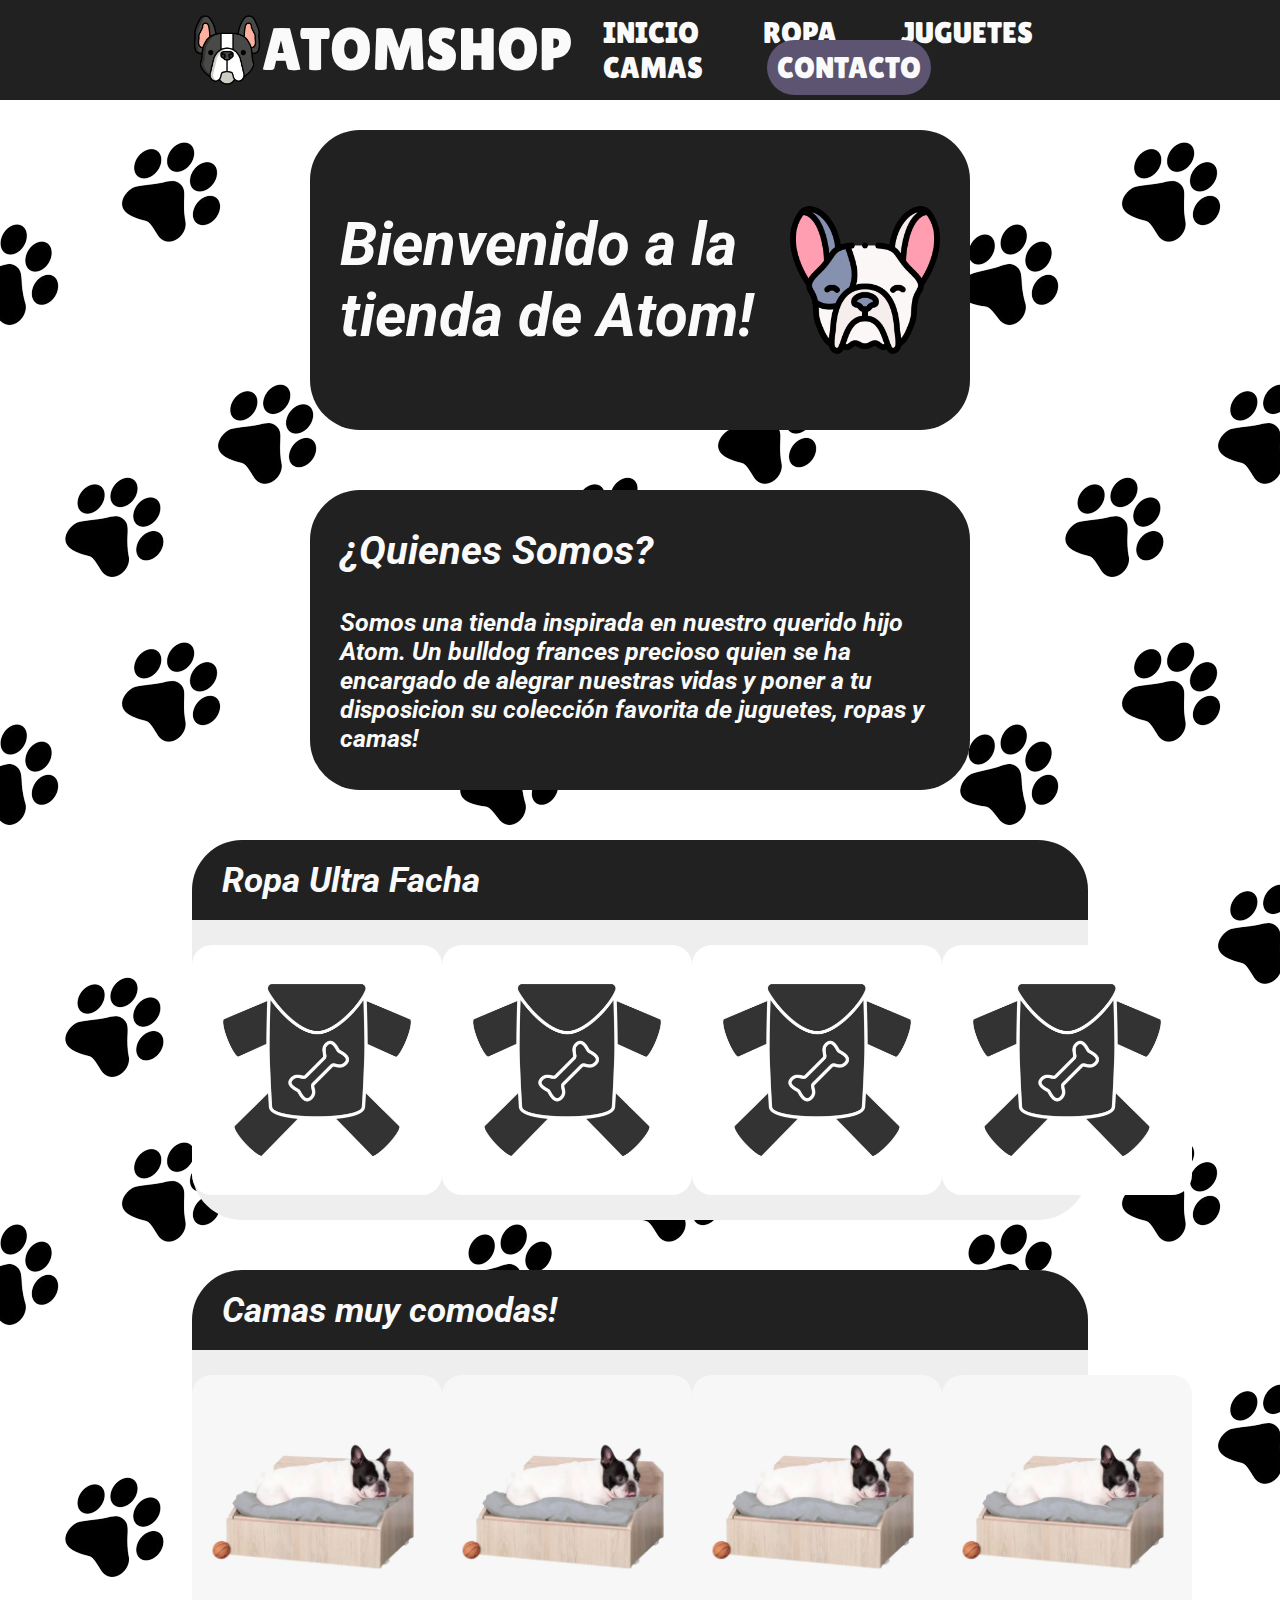
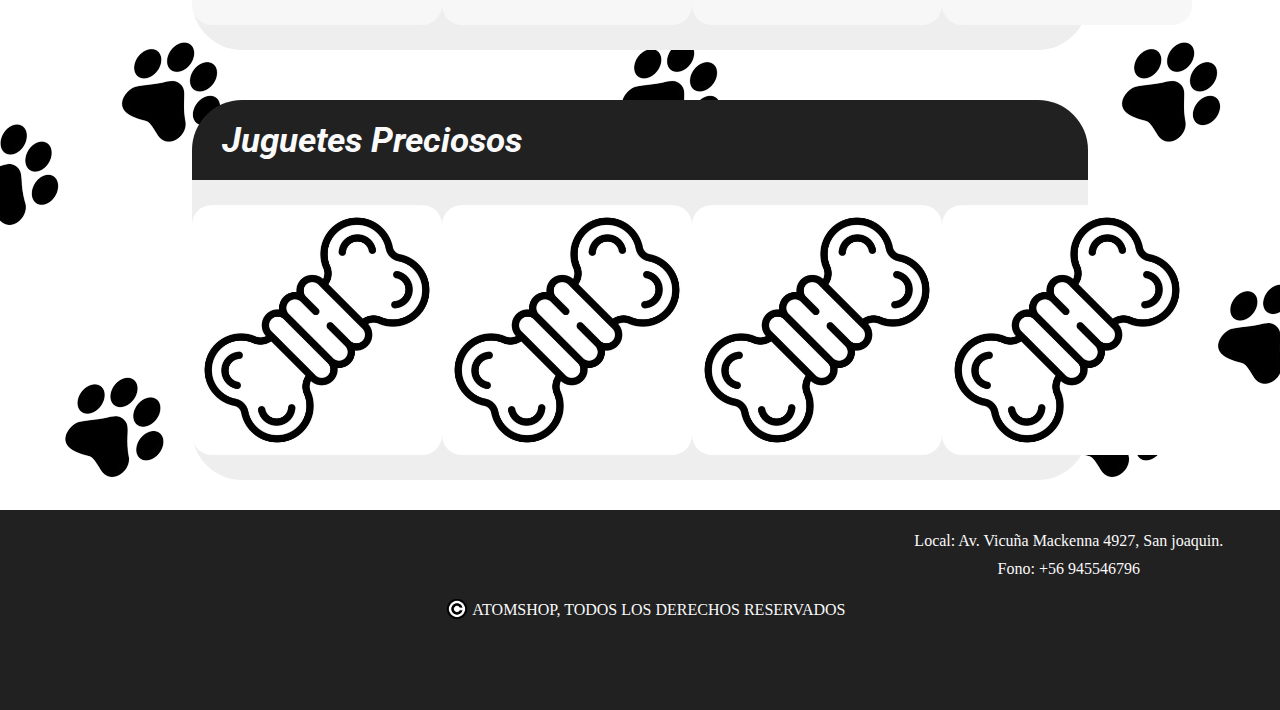
<file: index.html>
<!DOCTYPE html>
<html lang="en">
<head>
    <meta charset="UTF-8">
    <meta name="viewport" content="width=device-width, initial-scale=1.0">
    <title> AtomShop </title>
    <!-- CSS -->
    <link rel="stylesheet" href="css/styles.css">
</head>
<body>

    <header>

        <a href="index.html">
            <div class="logo">
                <img class="imagenLogo" src="img/french-bulldog.png" alt="Imagen Logo de AtomShop">
                <p class="textoLogo"> Atomshop </p>
            </div>
        </a>

        <ul class="navLink">
            <li><a href="index.html"> Inicio </a></li>
            <li><a href="html/ropa.html"> Ropa </a></li>
            <li><a href="html/juguetes.html"> Juguetes </a></li>
            <li><a href="html/camas.html"> Camas </a></li>
            <li><a class="contacto" href="html/contacto.html"> Contacto</a></li>
        </ul>
    </header>

    <main>

        <div class="contenedorBienvenida uno">
            <h1> Bienvenido a la tienda de Atom!</h1>
            <img src="img/french-bulldog2.png" alt="Foto Bulldog">
        </div>

        <div class="contenedorBienvenida dos">
            <h2> ¿Quienes Somos? </h2>
            <p> Somos una tienda inspirada en nuestro querido hijo Atom. Un bulldog frances precioso quien se ha encargado de alegrar nuestras vidas y poner a tu disposicion su colección favorita de juguetes, ropas y camas! </p>
        </div>

        <div class="seccion">
            <h3> Ropa Ultra Facha </h3>
        </div>

        <div class="catalogo">

            <img src="img/ropa-perro.jpg" alt="Ropa perro">
            <img src="img/ropa-perro.jpg" alt="Ropa perro">
            <img src="img/ropa-perro.jpg" alt="Ropa perro">
            <img src="img/ropa-perro.jpg" alt="Ropa perro">

        </div>

        <div class="seccion">
            <h3> Camas muy comodas! </h3>
        </div>

        <div class="catalogo">

            <img src="img/cama-perro.jpg" alt="Cama perro">
            <img src="img/cama-perro.jpg" alt="Cama perro">
            <img src="img/cama-perro.jpg" alt="Cama perro">
            <img src="img/cama-perro.jpg" alt="Cama perro">

        </div>

        <div class="seccion">
            <h3> Juguetes Preciosos </h3>
        </div>

        <div class="catalogo">

            <img src="img/juguete-perro.jpg" alt="Juguete perro">
            <img src="img/juguete-perro.jpg" alt="Juguete perro">
            <img src="img/juguete-perro.jpg" alt="Juguete perro">
            <img src="img/juguete-perro.jpg" alt="Juguete perro">

        </div>

    </main>

    <footer>

        <div class="copyright">
            <img src="img/copy.png" alt="Copyright Logo">
            <p>Atomshop, todos los derechos reservados</p>
        </div>

        <div class="datos">
            <p>Local: Av. Vicuña Mackenna 4927, San joaquin.</p>
            <p>Fono: +56 945546796</p>
            <iframe src="https://www.google.com/maps/embed?pb=!1m18!1m12!1m3!1d3327.0173546492433!2d-70.61881692339603!3d-33.50092560010059!2m3!1f0!2f0!3f0!3m2!1i1024!2i768!4f13.1!3m3!1m2!1s0x9662d00becbf1393%3A0xf738c7e2a45ccc23!2sAv.%20Vicu%C3%B1a%20Mackenna%204927%2C%20San%20Joaqu%C3%ADn%2C%20Regi%C3%B3n%20Metropolitana!5e0!3m2!1ses!2scl!4v1691129816360!5m2!1ses!2scl" width="300" height="100" style="border:0;" allowfullscreen="" loading="lazy" referrerpolicy="no-referrer-when-downgrade"></iframe>
        </div>
    </footer>
    
</body>
</html>
</file>
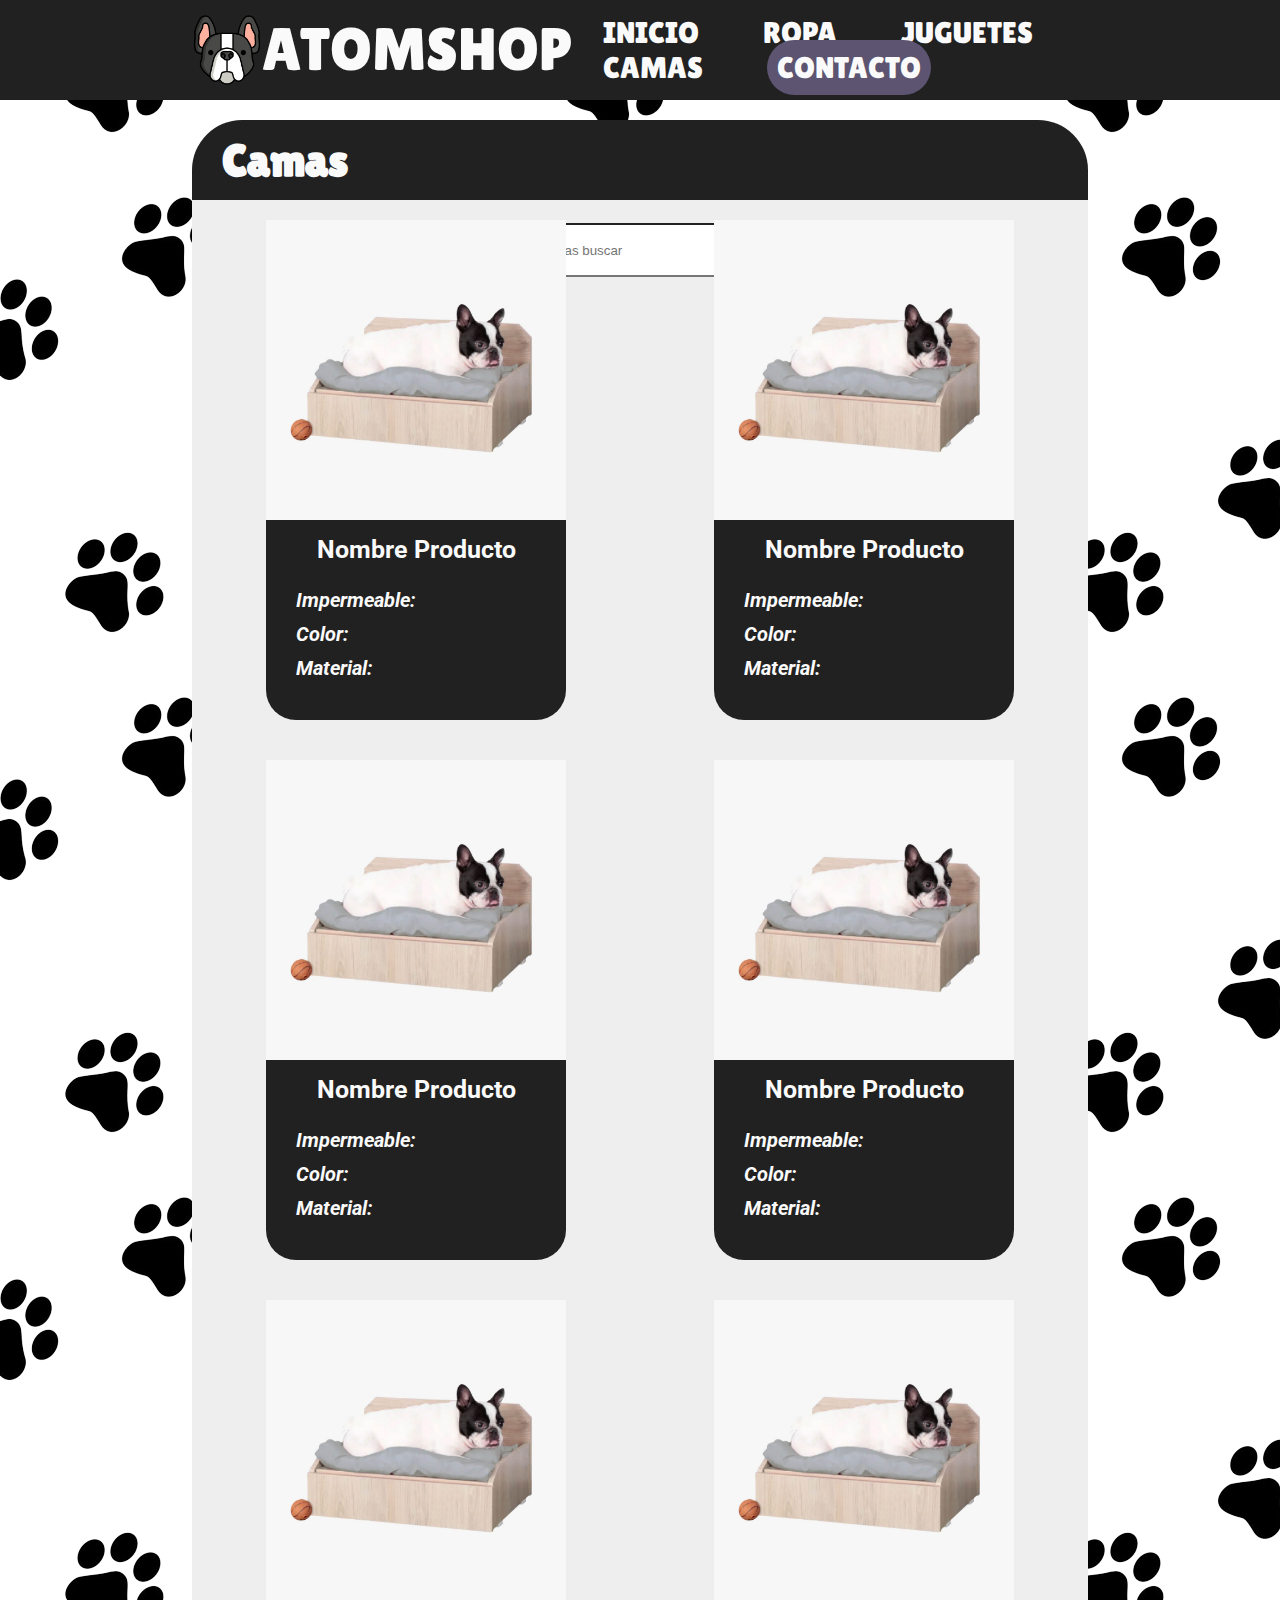
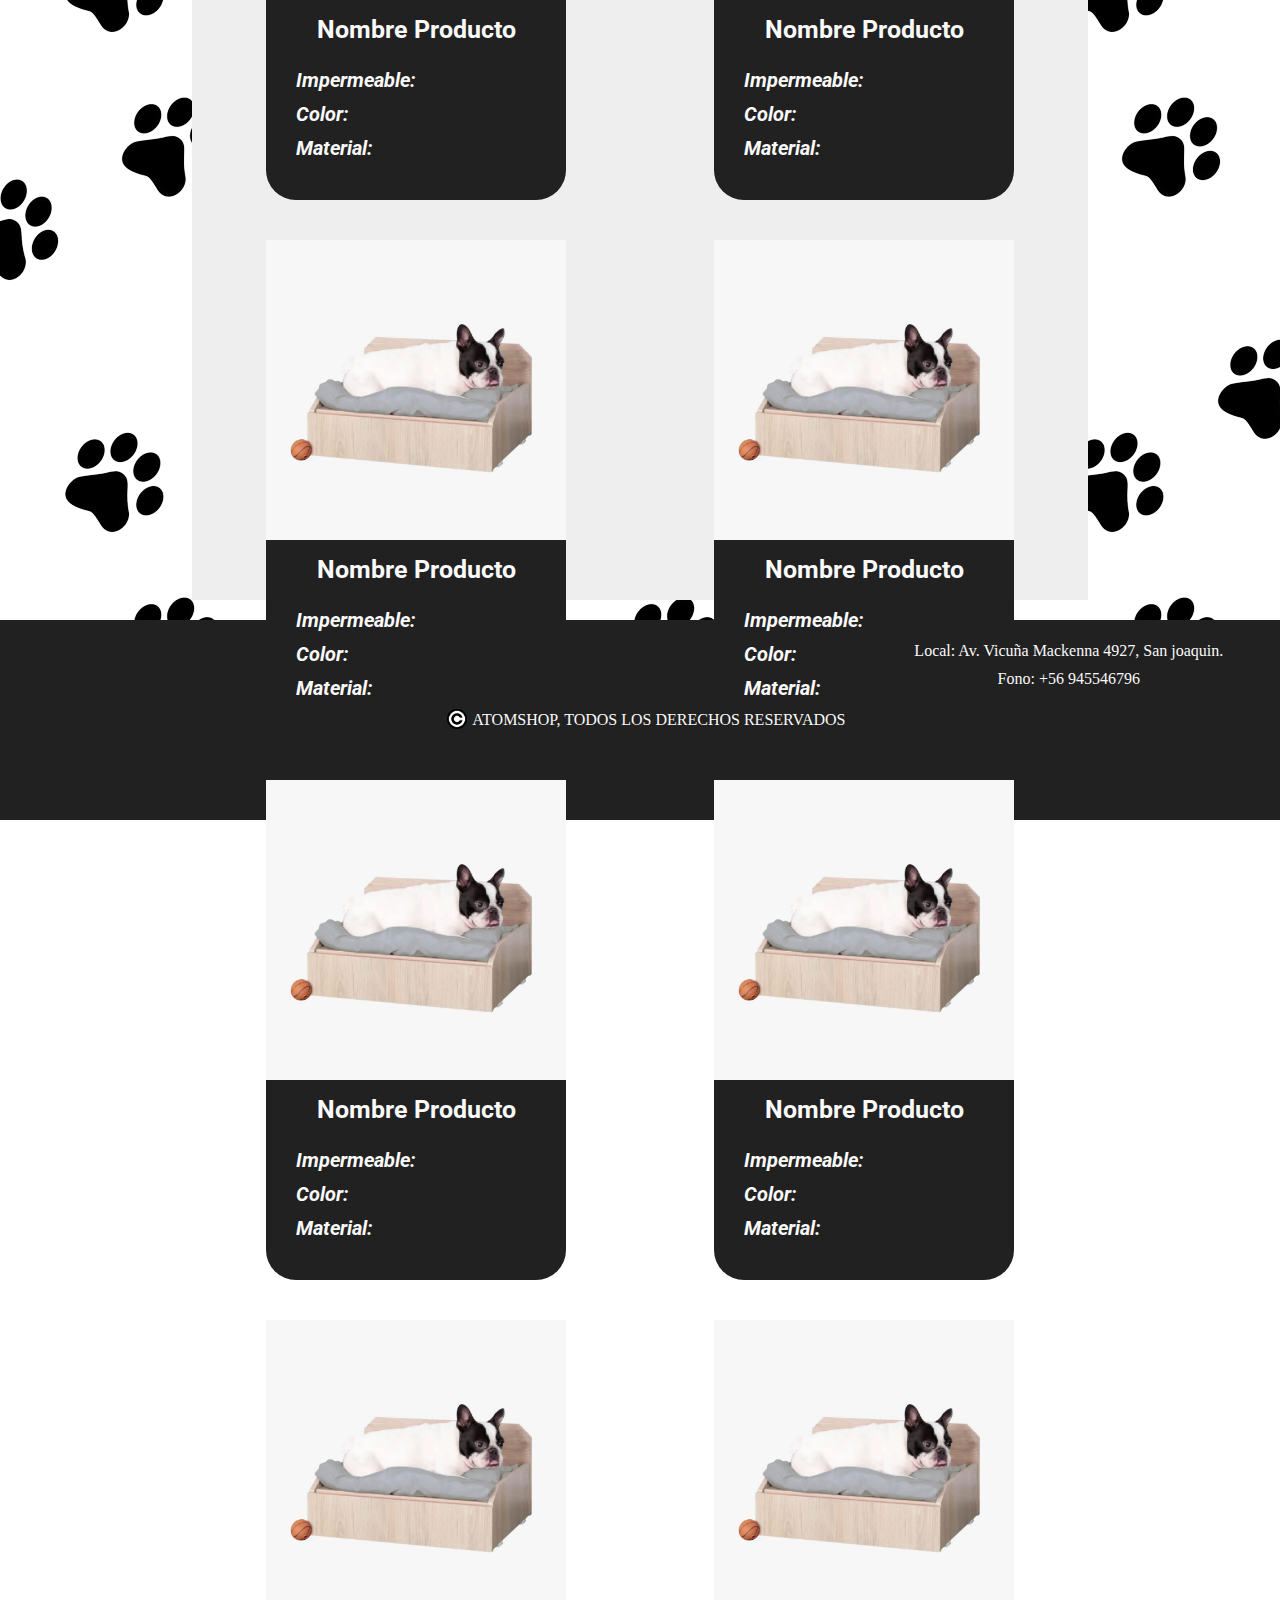
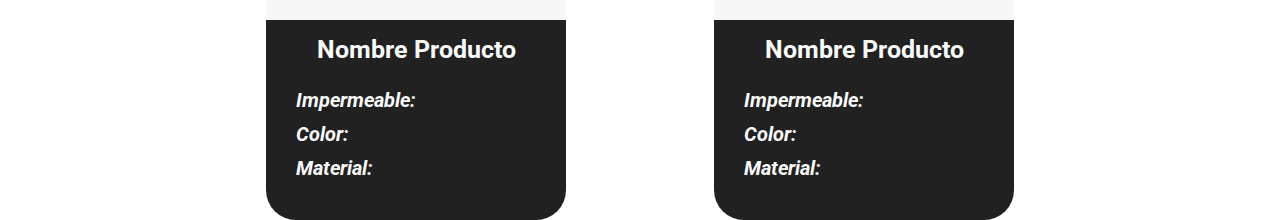
<file: html/camas.html>
<!DOCTYPE html>
<html lang="en">
<head>
    <meta charset="UTF-8">
    <meta name="viewport" content="width=device-width, initial-scale=1.0">
    <title> Camas Atomshop </title>
    <link rel="stylesheet" href="../css/styles.css">
</head>
<body>
    
    <header>

        <a href="../index.html">
            <div class="logo">
                <img class="imagenLogo" src="../img/french-bulldog.png" alt="Imagen Logo de AtomShop">
                <p class="textoLogo"> Atomshop </p>
            </div>
        </a>

        <ul class="navLink">
            <li><a href="../index.html"> Inicio </a></li>
            <li><a href="ropa.html"> Ropa </a></li>
            <li><a href="juguetes.html"> Juguetes </a></li>
            <li><a href="camas.html"> Camas </a></li>
            <li><a class="contacto" href="contacto.html"> Contacto</a></li>
        </ul>
    </header>

    <main>

        <div class="seccion grande">

            <h3> Camas </h3>

        </div>

        <div class="catalogoPag">

            <div class="buscador">
                <label for="buscadorRopa">Busqueda: <input id="buscadorRopa"name= "buscador" type="text" placeholder="  Ingresa lo que deseas buscar"></label>
            </div>

            <div class="producto">
                <img src="../img/cama-perro.jpg" alt="Imagen Ropa">
                <div class="tituloProducto">
                    <h3>Nombre Producto</h3>
                </div>
                <div class="descripcionProducto">
                    <p>Impermeable:</p>
                    <p>Color:</p>
                    <p>Material:</p>
                </div>
            </div>

            <div class="producto">
                <img src="../img/cama-perro.jpg" alt="Imagen Ropa">
                <div class="tituloProducto">
                    <h3>Nombre Producto</h3>
                </div>
                <div class="descripcionProducto">
                    <p>Impermeable:</p>
                    <p>Color:</p>
                    <p>Material:</p>
                </div>
            </div>

            <div class="producto">
                <img src="../img/cama-perro.jpg" alt="Imagen Ropa">
                <div class="tituloProducto">
                    <h3>Nombre Producto</h3>
                </div>
                <div class="descripcionProducto">
                    <p>Impermeable:</p>
                    <p>Color:</p>
                    <p>Material:</p>
                </div>
            </div>

            <div class="producto">
                <img src="../img/cama-perro.jpg" alt="Imagen Ropa">
                <div class="tituloProducto">
                    <h3>Nombre Producto</h3>
                </div>
                <div class="descripcionProducto">
                    <p>Impermeable:</p>
                    <p>Color:</p>
                    <p>Material:</p>
                </div>
            </div>

            <!-- ################################# -->

            <div class="producto">
                <img src="../img/cama-perro.jpg" alt="Imagen Ropa">
                <div class="tituloProducto">
                    <h3>Nombre Producto</h3>
                </div>
                <div class="descripcionProducto">
                    <p>Impermeable:</p>
                    <p>Color:</p>
                    <p>Material:</p>
                </div>
            </div>

            <div class="producto">
                <img src="../img/cama-perro.jpg" alt="Imagen Ropa">
                <div class="tituloProducto">
                    <h3>Nombre Producto</h3>
                </div>
                <div class="descripcionProducto">
                    <p>Impermeable:</p>
                    <p>Color:</p>
                    <p>Material:</p>
                </div>
            </div>

            <div class="producto">
                <img src="../img/cama-perro.jpg" alt="Imagen Ropa">
                <div class="tituloProducto">
                    <h3>Nombre Producto</h3>
                </div>
                <div class="descripcionProducto">
                    <p>Impermeable:</p>
                    <p>Color:</p>
                    <p>Material:</p>
                </div>
            </div>

            <div class="producto">
                <img src="../img/cama-perro.jpg" alt="Imagen Ropa">
                <div class="tituloProducto">
                    <h3>Nombre Producto</h3>
                </div>
                <div class="descripcionProducto">
                    <p>Impermeable:</p>
                    <p>Color:</p>
                    <p>Material:</p>
                </div>
            </div>

            <!-- ################################# -->

            <div class="producto">
                <img src="../img/cama-perro.jpg" alt="Imagen Ropa">
                <div class="tituloProducto">
                    <h3>Nombre Producto</h3>
                </div>
                <div class="descripcionProducto">
                    <p>Impermeable:</p>
                    <p>Color:</p>
                    <p>Material:</p>
                </div>
            </div>

            <div class="producto">
                <img src="../img/cama-perro.jpg" alt="Imagen Ropa">
                <div class="tituloProducto">
                    <h3>Nombre Producto</h3>
                </div>
                <div class="descripcionProducto">
                    <p>Impermeable:</p>
                    <p>Color:</p>
                    <p>Material:</p>
                </div>
            </div>

            <div class="producto">
                <img src="../img/cama-perro.jpg" alt="Imagen Ropa">
                <div class="tituloProducto">
                    <h3>Nombre Producto</h3>
                </div>
                <div class="descripcionProducto">
                    <p>Impermeable:</p>
                    <p>Color:</p>
                    <p>Material:</p>
                </div>
            </div>

            <div class="producto">
                <img src="../img/cama-perro.jpg" alt="Imagen Ropa">
                <div class="tituloProducto">
                    <h3>Nombre Producto</h3>
                </div>
                <div class="descripcionProducto">
                    <p>Impermeable:</p>
                    <p>Color:</p>
                    <p>Material:</p>
                </div>
            </div>

        </div>

    </main>



    <footer>

        <div class="copyright">
            <img src="../img/copy.png" alt="Copyright Logo">
            <p>Atomshop, todos los derechos reservados</p>
        </div>

        <div class="datos">
            <p>Local: Av. Vicuña Mackenna 4927, San joaquin.</p>
            <p>Fono: +56 945546796</p>
            <iframe src="https://www.google.com/maps/embed?pb=!1m18!1m12!1m3!1d3327.0173546492433!2d-70.61881692339603!3d-33.50092560010059!2m3!1f0!2f0!3f0!3m2!1i1024!2i768!4f13.1!3m3!1m2!1s0x9662d00becbf1393%3A0xf738c7e2a45ccc23!2sAv.%20Vicu%C3%B1a%20Mackenna%204927%2C%20San%20Joaqu%C3%ADn%2C%20Regi%C3%B3n%20Metropolitana!5e0!3m2!1ses!2scl!4v1691129816360!5m2!1ses!2scl" width="300" height="100" style="border:0;" allowfullscreen="" loading="lazy" referrerpolicy="no-referrer-when-downgrade"></iframe>
        </div>

    </footer>

</body>
</html>
</file>
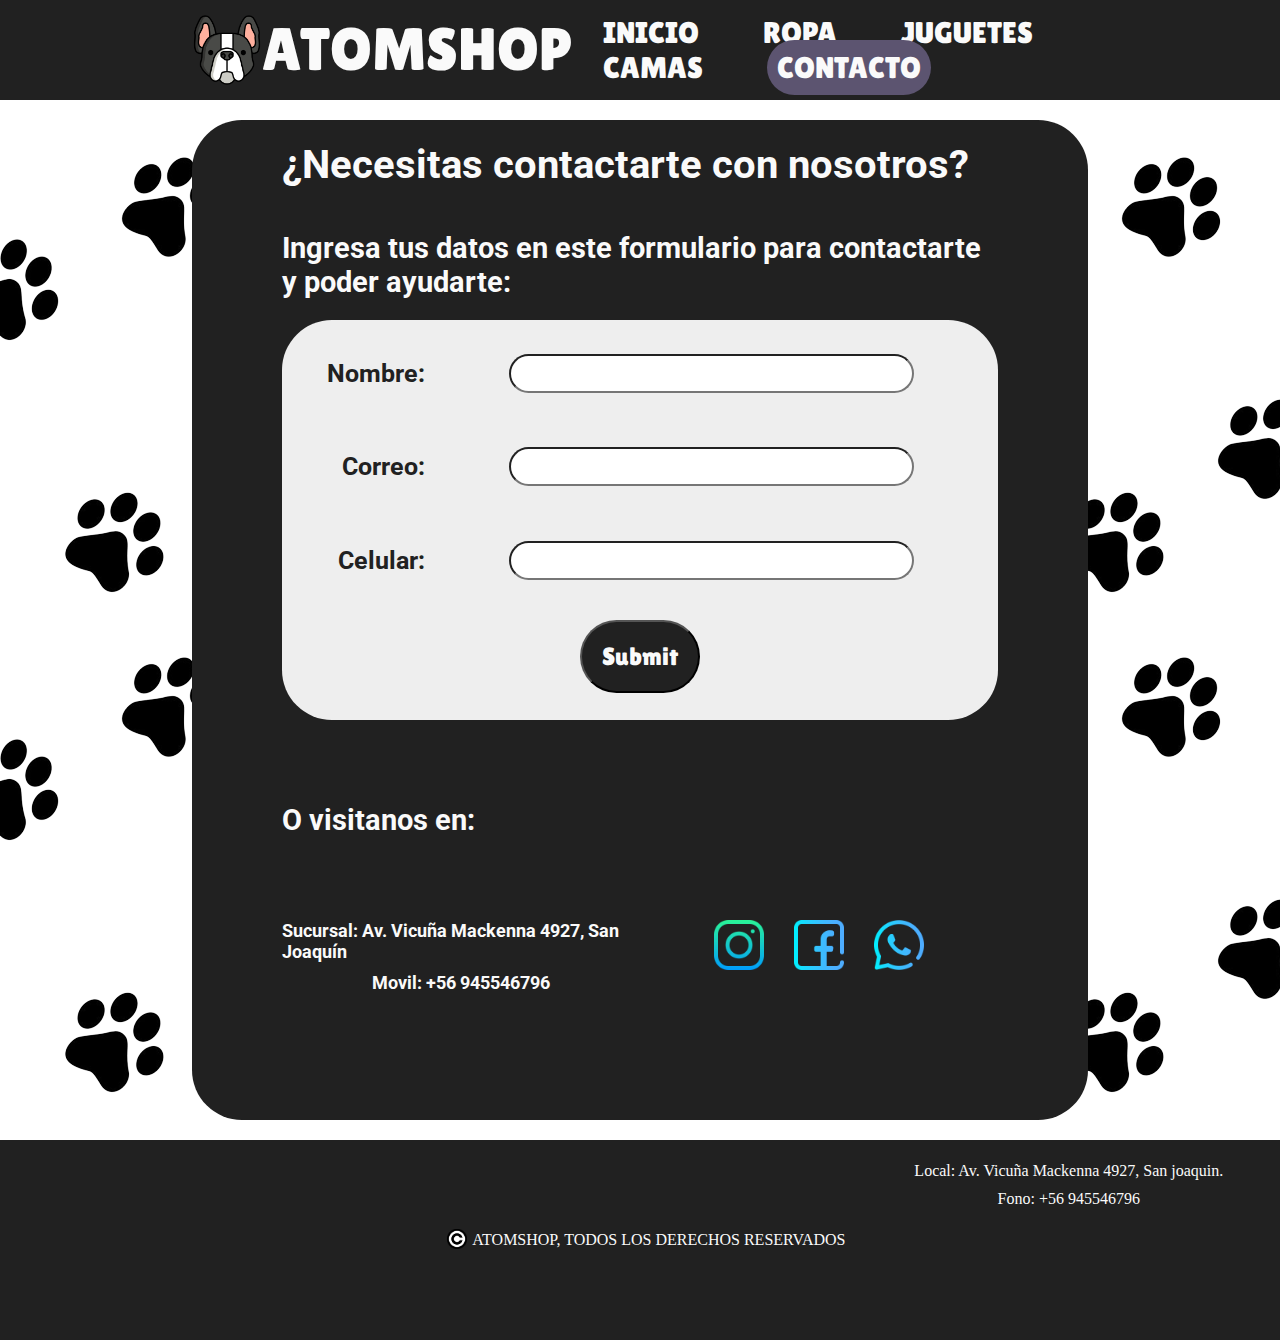
<file: html/contacto.html>
<!DOCTYPE html>
<html lang="en">
<head>
    <meta charset="UTF-8">
    <meta name="viewport" content="width=device-width, initial-scale=1.0">
    <title> Contacto AtomShop </title>
    <link rel="stylesheet" href="../css/styles.css">
</head>
<body>
    
    <header>

        <a href="../index.html">
            <div class="logo">
                <img class="imagenLogo" src="../img/french-bulldog.png" alt="Imagen Logo de AtomShop">
                <p class="textoLogo"> Atomshop </p>
            </div>
        </a>

        <ul class="navLink">
            <li><a href="../index.html"> Inicio </a></li>
            <li><a href="ropa.html"> Ropa </a></li>
            <li><a href="juguetes.html"> Juguetes </a></li>
            <li><a href="camas.html"> Camas </a></li>
            <li><a class="contacto" href="contacto.html"> Contacto</a></li>
        </ul>
    </header>

    <main>
        <div class="bloqueContacto">

            <div class="textoContacto">
                <h2> ¿Necesitas contactarte con nosotros? </h2>
                <h3>Ingresa tus datos en este formulario para contactarte y poder ayudarte:</h3>
            </div>

            <form class="formularioContacto">
                <div class="labelFormulario">
                    <label for="formContactoName"> Nombre:</label> 
                    <label for="formContactoCorreo"> Correo: </label> 
                    <label for="formContactoCelular"> Celular: </label>
                </div>
                <div class="inputFormulario">
                    <input id="formContactoName" type="text" maxlength="50" required>
                    <input id="formContactoCorreo" type="email" maxlength="50" required>
                    <input id="formContactoCorreo" type="text" required>
                </div>
                <input class="botonFormulario" type="submit">
            </form>

            <div class="textoContacto">
                <h3>O visitanos en:</h3>
            </div>

            <div class="sucursalyRedes">
                <div class="sucursalyContacto">
                    <p> Sucursal: Av. Vicuña Mackenna 4927, San Joaquín</p>
                    <p> Movil: +56 945546796</p>
                </div>
                <div class="redes">
                    <a href="#"><img src="../img/icon-insta.png" alt="Link Instagram"></a>
                    <a href="#"><img src="../img/facebook-icon.png" alt="Link Facebook"></a>
                    <a href="#"><img src="../img/whatsapp-icon.png" alt="Link Whatsapp"></a>
                </div>
            </div>

        </div>
    </main>

    <footer>

        <div class="copyright">
            <img src="../img/copy.png" alt="Copyright Logo">
            <p>Atomshop, todos los derechos reservados</p>
        </div>

        <div class="datos">
            <p>Local: Av. Vicuña Mackenna 4927, San joaquin.</p>
            <p>Fono: +56 945546796</p>
            <iframe src="https://www.google.com/maps/embed?pb=!1m18!1m12!1m3!1d3327.0173546492433!2d-70.61881692339603!3d-33.50092560010059!2m3!1f0!2f0!3f0!3m2!1i1024!2i768!4f13.1!3m3!1m2!1s0x9662d00becbf1393%3A0xf738c7e2a45ccc23!2sAv.%20Vicu%C3%B1a%20Mackenna%204927%2C%20San%20Joaqu%C3%ADn%2C%20Regi%C3%B3n%20Metropolitana!5e0!3m2!1ses!2scl!4v1691129816360!5m2!1ses!2scl" width="300" height="100" style="border:0;" allowfullscreen="" loading="lazy" referrerpolicy="no-referrer-when-downgrade"></iframe>
        </div>
    </footer>

</body>
</html>
</file>
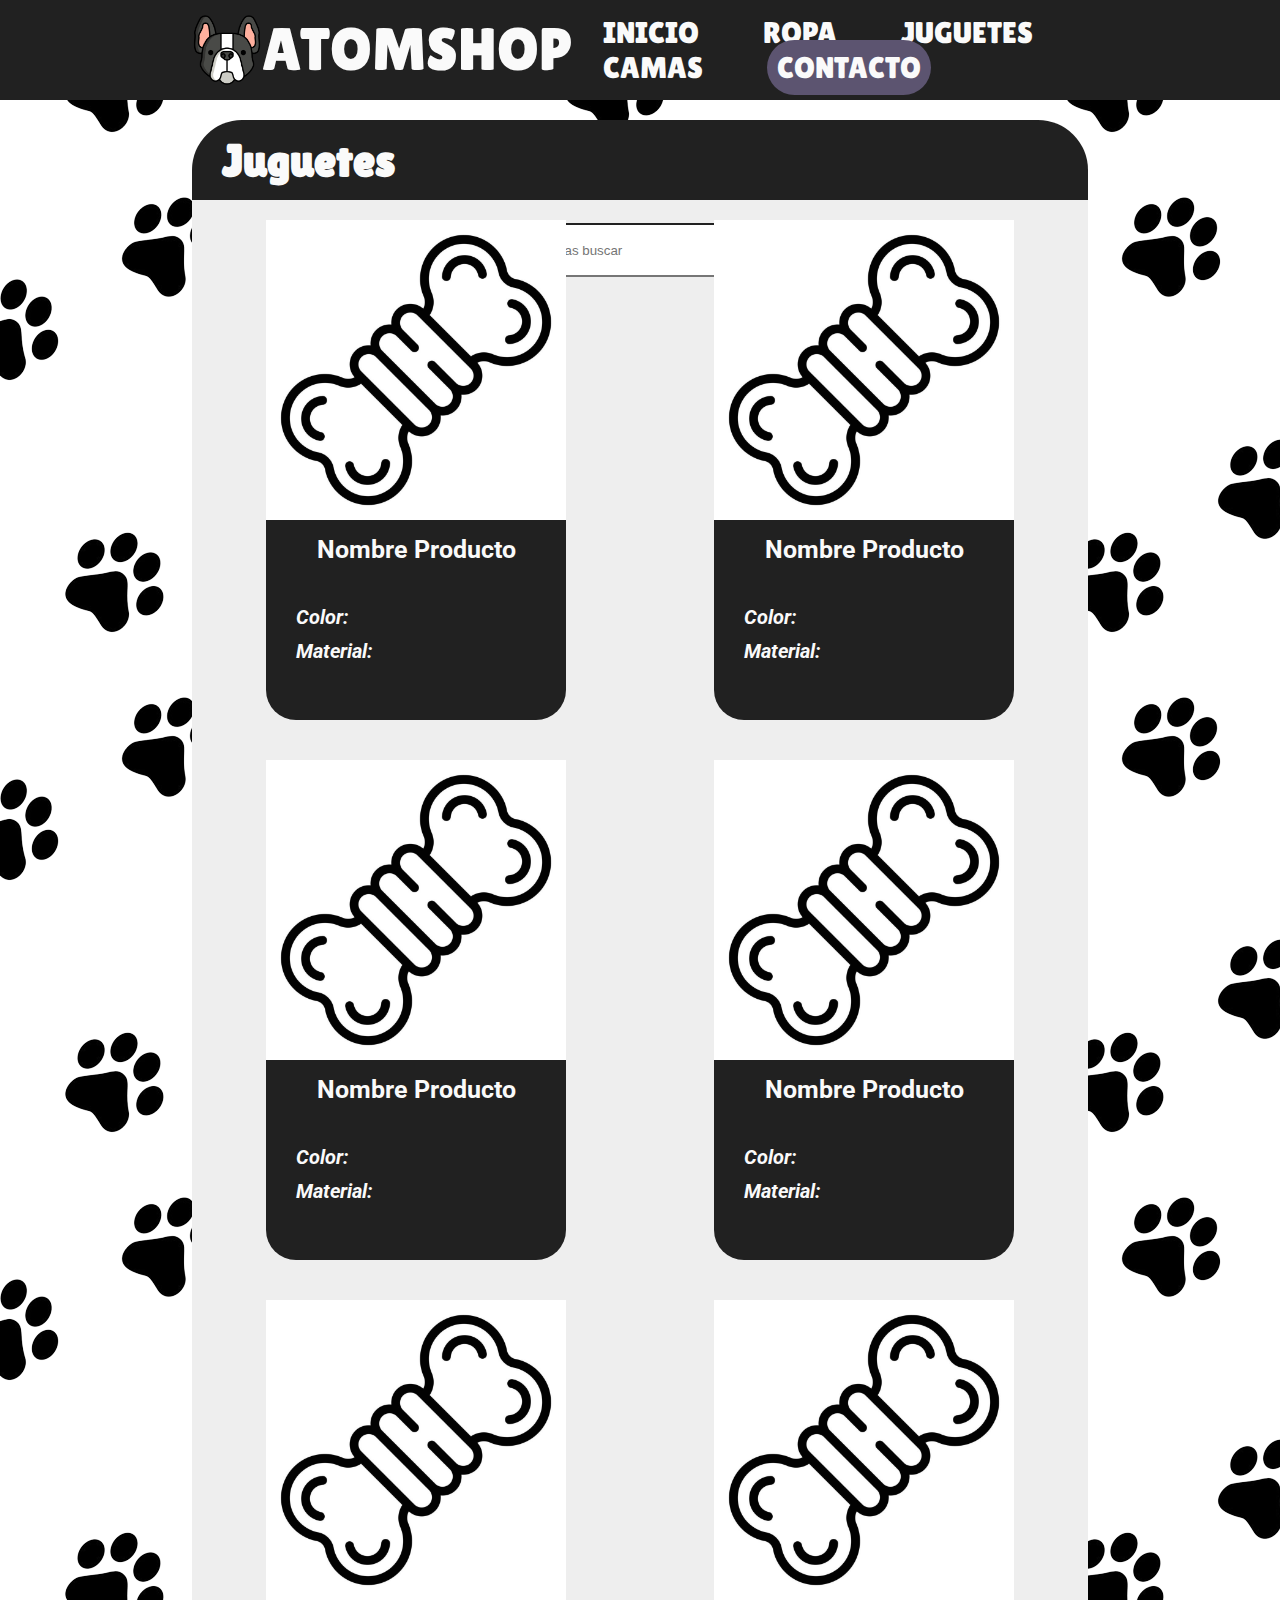
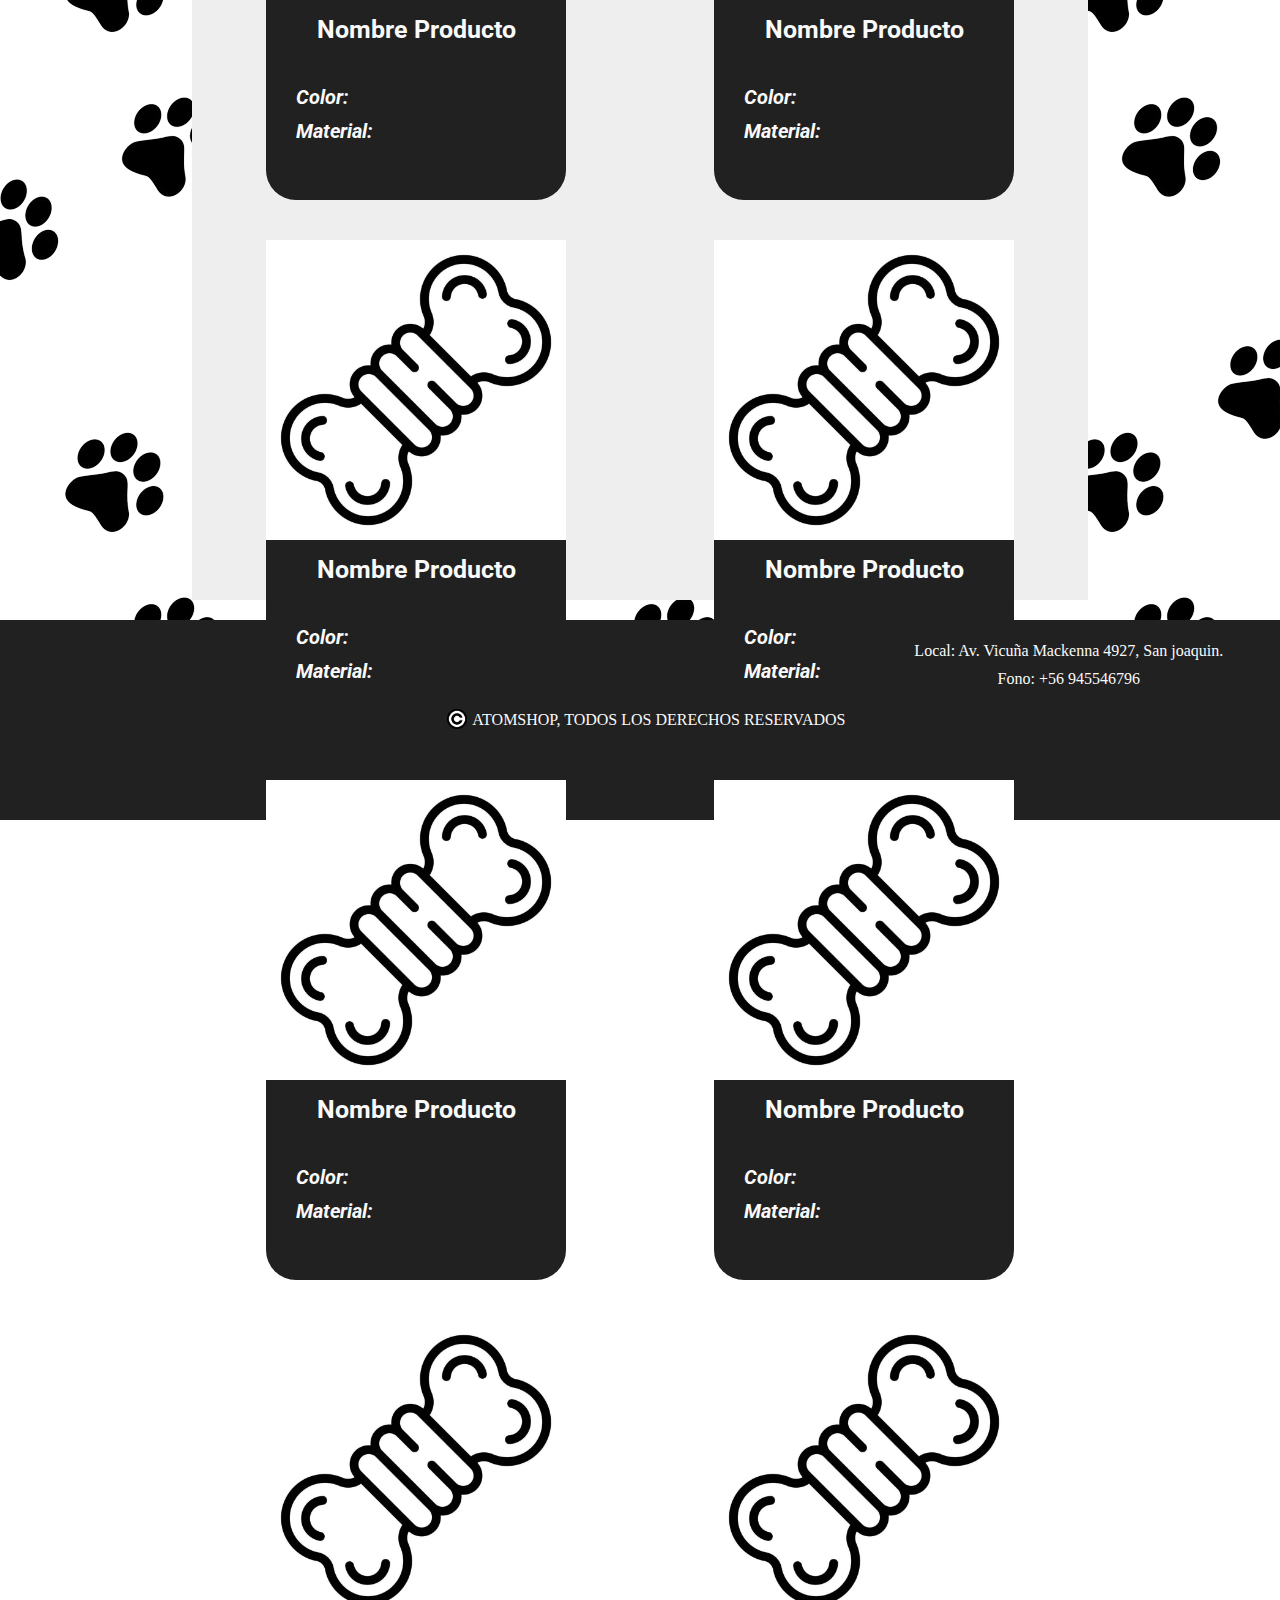
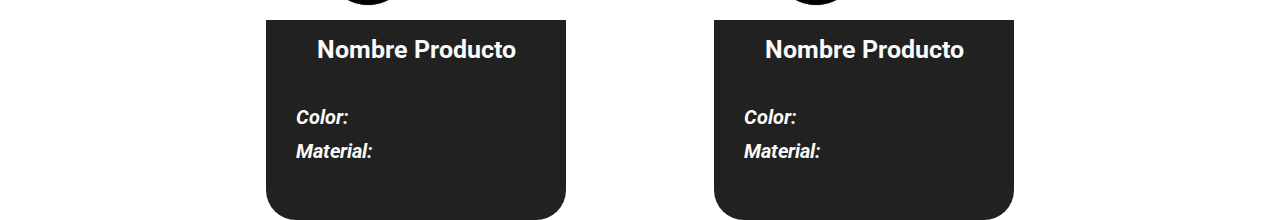
<file: html/juguetes.html>
<!DOCTYPE html>
<html lang="en">
<head>
    <meta charset="UTF-8">
    <meta name="viewport" content="width=device-width, initial-scale=1.0">
    <title> Juguetes Atomshop </title>
    <link rel="stylesheet" href="../css/styles.css">
</head>
<body>
    
    <header>

        <a href="../index.html">
            <div class="logo">
                <img class="imagenLogo" src="../img/french-bulldog.png" alt="Imagen Logo de AtomShop">
                <p class="textoLogo"> Atomshop </p>
            </div>
        </a>

        <ul class="navLink">
            <li><a href="../index.html"> Inicio </a></li>
            <li><a href="ropa.html"> Ropa </a></li>
            <li><a href="juguetes.html"> Juguetes </a></li>
            <li><a href="camas.html"> Camas </a></li>
            <li><a class="contacto" href="contacto.html"> Contacto</a></li>
        </ul>
    </header>

    <main>

        <div class="seccion grande">

            <h3> Juguetes </h3>

        </div>

        <div class="catalogoPag">

            <div class="buscador">
                <label for="buscadorRopa">Busqueda: <input id="buscadorRopa"name= "buscador" type="text" placeholder="  Ingresa lo que deseas buscar"></label>
            </div>

            <div class="producto">
                <img src="../img/juguete-perro.jpg" alt="Imagen Ropa">
                <div class="tituloProducto">
                    <h3>Nombre Producto</h3>
                </div>
                <div class="descripcionProducto">
                    <p>Color:</p>
                    <p>Material:</p>
                </div>
            </div>

            <div class="producto">
                <img src="../img/juguete-perro.jpg" alt="Imagen Ropa">
                <div class="tituloProducto">
                    <h3>Nombre Producto</h3>
                </div>
                <div class="descripcionProducto">
                    <p>Color:</p>
                    <p>Material:</p>
                </div>
            </div>

            <div class="producto">
                <img src="../img/juguete-perro.jpg" alt="Imagen Ropa">
                <div class="tituloProducto">
                    <h3>Nombre Producto</h3>
                </div>
                <div class="descripcionProducto">
                    <p>Color:</p>
                    <p>Material:</p>
                </div>
            </div>

            <div class="producto">
                <img src="../img/juguete-perro.jpg" alt="Imagen Ropa">
                <div class="tituloProducto">
                    <h3>Nombre Producto</h3>
                </div>
                <div class="descripcionProducto">
                    <p>Color:</p>
                    <p>Material:</p>
                </div>
            </div>

            <!-- ################################# -->

            <div class="producto">
                <img src="../img/juguete-perro.jpg" alt="Imagen Ropa">
                <div class="tituloProducto">
                    <h3>Nombre Producto</h3>
                </div>
                <div class="descripcionProducto">
                    <p>Color:</p>
                    <p>Material:</p>
                </div>
            </div>

            <div class="producto">
                <img src="../img/juguete-perro.jpg" alt="Imagen Ropa">
                <div class="tituloProducto">
                    <h3>Nombre Producto</h3>
                </div>
                <div class="descripcionProducto">
                    <p>Color:</p>
                    <p>Material:</p>
                </div>
            </div>

            <div class="producto">
                <img src="../img/juguete-perro.jpg" alt="Imagen Ropa">
                <div class="tituloProducto">
                    <h3>Nombre Producto</h3>
                </div>
                <div class="descripcionProducto">
                    <p>Color:</p>
                    <p>Material:</p>
                </div>
            </div>

            <div class="producto">
                <img src="../img/juguete-perro.jpg" alt="Imagen Ropa">
                <div class="tituloProducto">
                    <h3>Nombre Producto</h3>
                </div>
                <div class="descripcionProducto">
                    <p>Color:</p>
                    <p>Material:</p>
                </div>
            </div>

            <!-- ################################# -->

            <div class="producto">
                <img src="../img/juguete-perro.jpg" alt="Imagen Ropa">
                <div class="tituloProducto">
                    <h3>Nombre Producto</h3>
                </div>
                <div class="descripcionProducto">
                    <p>Color:</p>
                    <p>Material:</p>
                </div>
            </div>

            <div class="producto">
                <img src="../img/juguete-perro.jpg" alt="Imagen Ropa">
                <div class="tituloProducto">
                    <h3>Nombre Producto</h3>
                </div>
                <div class="descripcionProducto">
                    <p>Color:</p>
                    <p>Material:</p>
                </div>
            </div>

            <div class="producto">
                <img src="../img/juguete-perro.jpg" alt="Imagen Ropa">
                <div class="tituloProducto">
                    <h3>Nombre Producto</h3>
                </div>
                <div class="descripcionProducto">
                    <p>Color:</p>
                    <p>Material:</p>
                </div>
            </div>

            <div class="producto">
                <img src="../img/juguete-perro.jpg" alt="Imagen Ropa">
                <div class="tituloProducto">
                    <h3>Nombre Producto</h3>
                </div>
                <div class="descripcionProducto">
                    <p>Color:</p>
                    <p>Material:</p>
                </div>
            </div>

        </div>

    </main>



    <footer>

        <div class="copyright">
            <img src="../img/copy.png" alt="Copyright Logo">
            <p>Atomshop, todos los derechos reservados</p>
        </div>

        <div class="datos">
            <p>Local: Av. Vicuña Mackenna 4927, San joaquin.</p>
            <p>Fono: +56 945546796</p>
            <iframe src="https://www.google.com/maps/embed?pb=!1m18!1m12!1m3!1d3327.0173546492433!2d-70.61881692339603!3d-33.50092560010059!2m3!1f0!2f0!3f0!3m2!1i1024!2i768!4f13.1!3m3!1m2!1s0x9662d00becbf1393%3A0xf738c7e2a45ccc23!2sAv.%20Vicu%C3%B1a%20Mackenna%204927%2C%20San%20Joaqu%C3%ADn%2C%20Regi%C3%B3n%20Metropolitana!5e0!3m2!1ses!2scl!4v1691129816360!5m2!1ses!2scl" width="300" height="100" style="border:0;" allowfullscreen="" loading="lazy" referrerpolicy="no-referrer-when-downgrade"></iframe>
        </div>

    </footer>

</body>
</html>
</file>
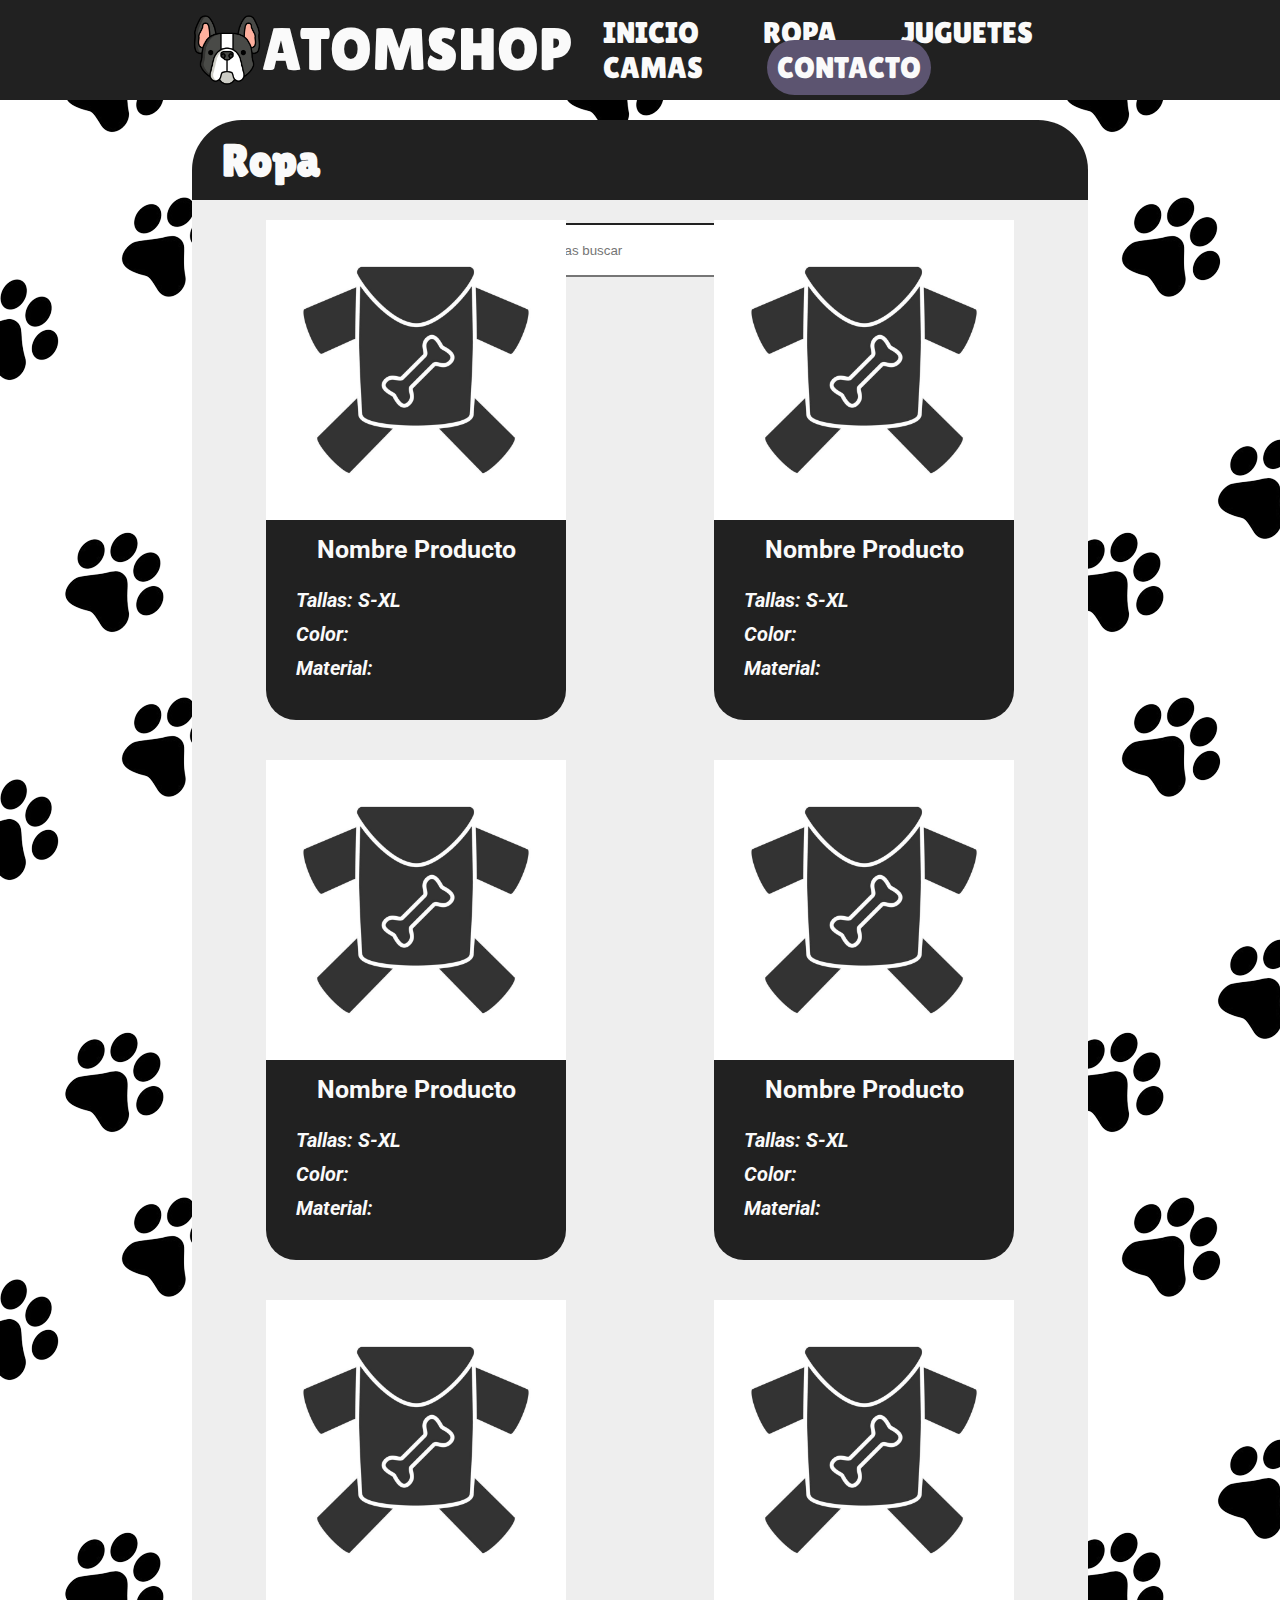
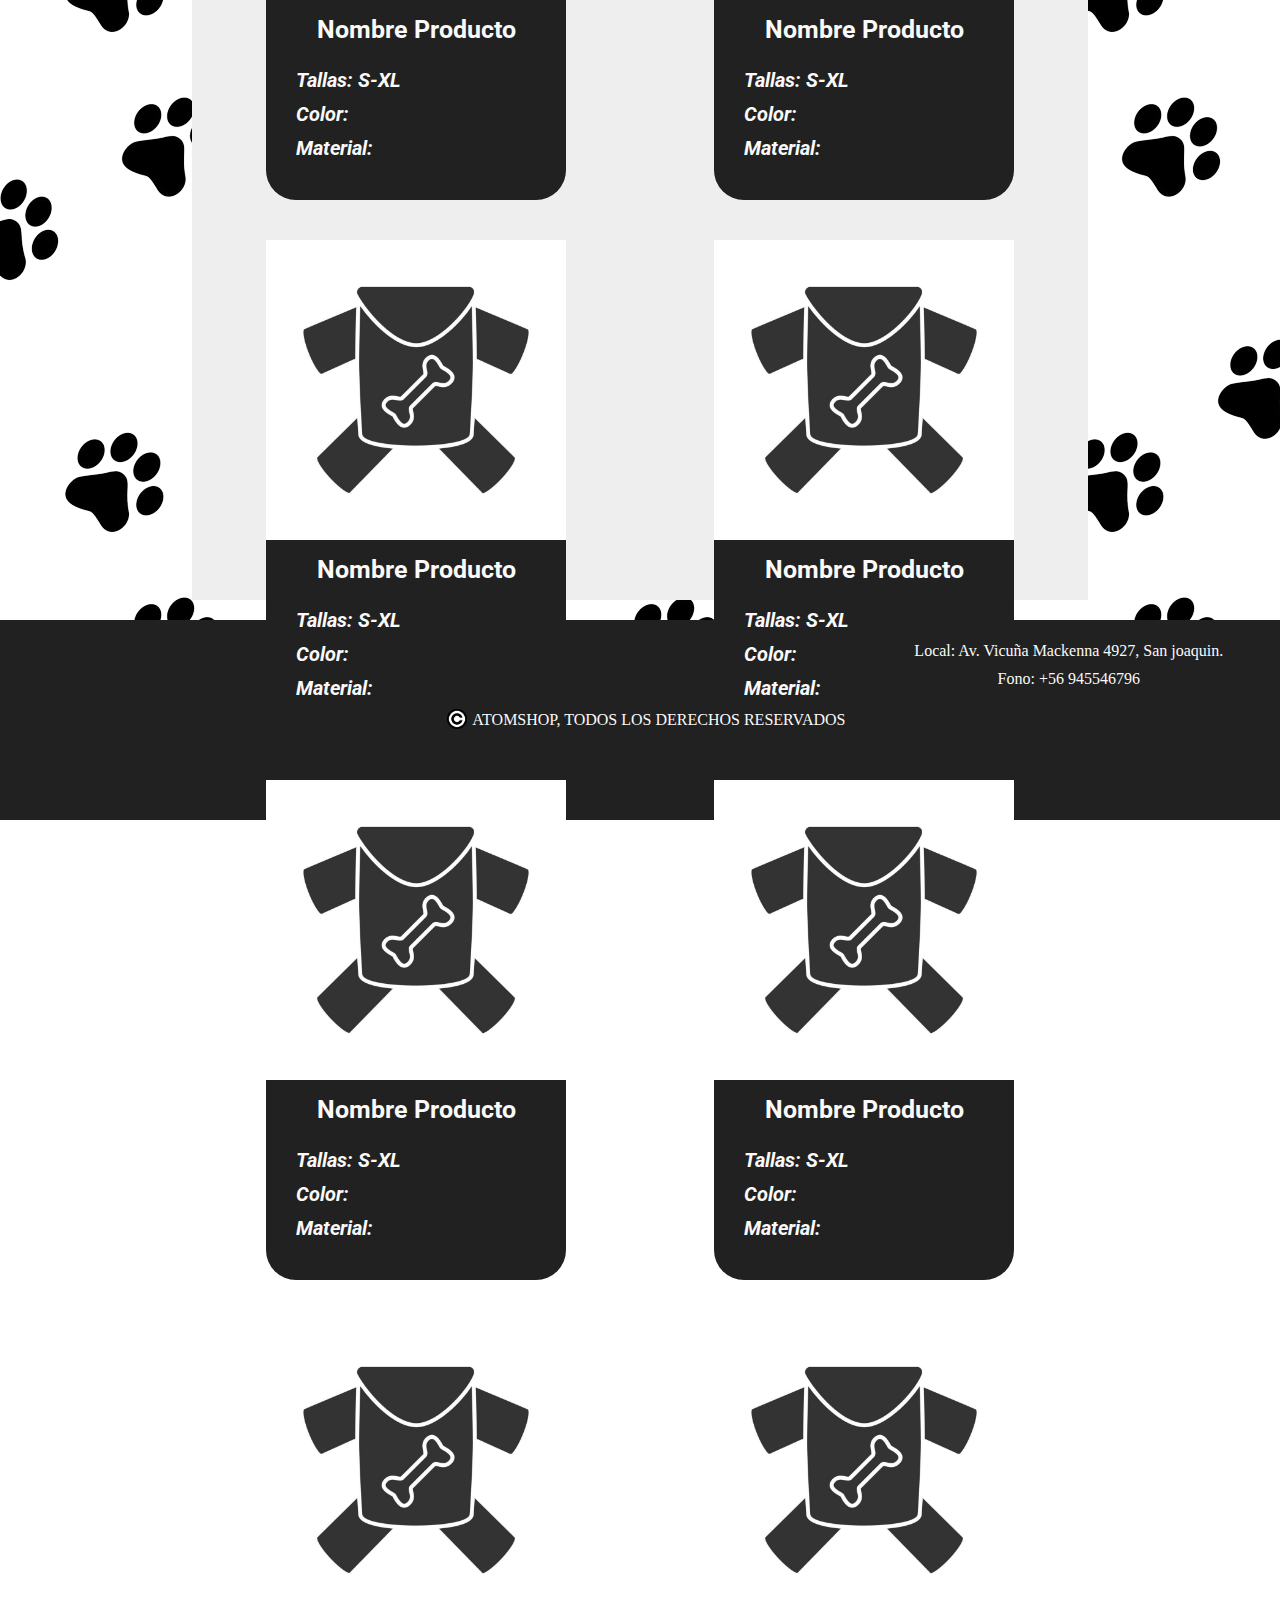
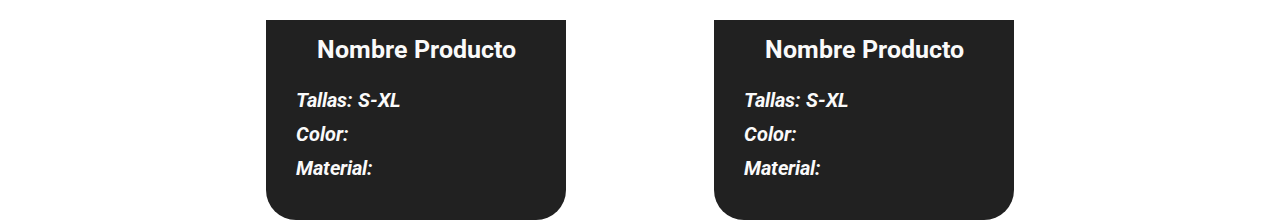
<file: html/ropa.html>
<!DOCTYPE html>
<html lang="en">
<head>
    <meta charset="UTF-8">
    <meta name="viewport" content="width=device-width, initial-scale=1.0">
    <title> Ropa Atomshop </title>
    <link rel="stylesheet" href="../css/styles.css">
</head>
<body>
    
    <header>

        <a href="../index.html">
            <div class="logo">
                <img class="imagenLogo" src="../img/french-bulldog.png" alt="Imagen Logo de AtomShop">
                <p class="textoLogo"> Atomshop </p>
            </div>
        </a>

        <ul class="navLink">
            <li><a href="../index.html"> Inicio </a></li>
            <li><a href="ropa.html"> Ropa </a></li>
            <li><a href="juguetes.html"> Juguetes </a></li>
            <li><a href="camas.html"> Camas </a></li>
            <li><a class="contacto" href="contacto.html"> Contacto</a></li>
        </ul>
    </header>

    <main>

        <div class="seccion grande">

            <h3> Ropa </h3>

        </div>

        <div class="catalogoPag">

            <div class="buscador">
                <label for="buscadorRopa">Busqueda: <input id="buscadorRopa"name= "buscador" type="text" placeholder="  Ingresa lo que deseas buscar"></label>
            </div>

            <div class="producto">
                <img src="../img/ropa-perro.jpg" alt="Imagen Ropa">
                <div class="tituloProducto">
                    <h3>Nombre Producto</h3>
                </div>
                <div class="descripcionProducto">
                    <p>Tallas: S-XL</p>
                    <p>Color:</p>
                    <p>Material:</p>
                </div>
            </div>

            <div class="producto">
                <img src="../img/ropa-perro.jpg" alt="Imagen Ropa">
                <div class="tituloProducto">
                    <h3>Nombre Producto</h3>
                </div>
                <div class="descripcionProducto">
                    <p>Tallas: S-XL</p>
                    <p>Color:</p>
                    <p>Material:</p>
                </div>
            </div>

            <div class="producto">
                <img src="../img/ropa-perro.jpg" alt="Imagen Ropa">
                <div class="tituloProducto">
                    <h3>Nombre Producto</h3>
                </div>
                <div class="descripcionProducto">
                    <p>Tallas: S-XL</p>
                    <p>Color:</p>
                    <p>Material:</p>
                </div>
            </div>

            <div class="producto">
                <img src="../img/ropa-perro.jpg" alt="Imagen Ropa">
                <div class="tituloProducto">
                    <h3>Nombre Producto</h3>
                </div>
                <div class="descripcionProducto">
                    <p>Tallas: S-XL</p>
                    <p>Color:</p>
                    <p>Material:</p>
                </div>
            </div>

            <!-- ################################# -->

            <div class="producto">
                <img src="../img/ropa-perro.jpg" alt="Imagen Ropa">
                <div class="tituloProducto">
                    <h3>Nombre Producto</h3>
                </div>
                <div class="descripcionProducto">
                    <p>Tallas: S-XL</p>
                    <p>Color:</p>
                    <p>Material:</p>
                </div>
            </div>

            <div class="producto">
                <img src="../img/ropa-perro.jpg" alt="Imagen Ropa">
                <div class="tituloProducto">
                    <h3>Nombre Producto</h3>
                </div>
                <div class="descripcionProducto">
                    <p>Tallas: S-XL</p>
                    <p>Color:</p>
                    <p>Material:</p>
                </div>
            </div>

            <div class="producto">
                <img src="../img/ropa-perro.jpg" alt="Imagen Ropa">
                <div class="tituloProducto">
                    <h3>Nombre Producto</h3>
                </div>
                <div class="descripcionProducto">
                    <p>Tallas: S-XL</p>
                    <p>Color:</p>
                    <p>Material:</p>
                </div>
            </div>

            <div class="producto">
                <img src="../img/ropa-perro.jpg" alt="Imagen Ropa">
                <div class="tituloProducto">
                    <h3>Nombre Producto</h3>
                </div>
                <div class="descripcionProducto">
                    <p>Tallas: S-XL</p>
                    <p>Color:</p>
                    <p>Material:</p>
                </div>
            </div>

            <!-- ################################# -->

            <div class="producto">
                <img src="../img/ropa-perro.jpg" alt="Imagen Ropa">
                <div class="tituloProducto">
                    <h3>Nombre Producto</h3>
                </div>
                <div class="descripcionProducto">
                    <p>Tallas: S-XL</p>
                    <p>Color:</p>
                    <p>Material:</p>
                </div>
            </div>

            <div class="producto">
                <img src="../img/ropa-perro.jpg" alt="Imagen Ropa">
                <div class="tituloProducto">
                    <h3>Nombre Producto</h3>
                </div>
                <div class="descripcionProducto">
                    <p>Tallas: S-XL</p>
                    <p>Color:</p>
                    <p>Material:</p>
                </div>
            </div>

            <div class="producto">
                <img src="../img/ropa-perro.jpg" alt="Imagen Ropa">
                <div class="tituloProducto">
                    <h3>Nombre Producto</h3>
                </div>
                <div class="descripcionProducto">
                    <p>Tallas: S-XL</p>
                    <p>Color:</p>
                    <p>Material:</p>
                </div>
            </div>

            <div class="producto">
                <img src="../img/ropa-perro.jpg" alt="Imagen Ropa">
                <div class="tituloProducto">
                    <h3>Nombre Producto</h3>
                </div>
                <div class="descripcionProducto">
                    <p>Tallas: S-XL</p>
                    <p>Color:</p>
                    <p>Material:</p>
                </div>
            </div>

        </div>

    </main>



    <footer>

        <div class="copyright">
            <img src="../img/copy.png" alt="Copyright Logo">
            <p>Atomshop, todos los derechos reservados</p>
        </div>

        <div class="datos">
            <p>Local: Av. Vicuña Mackenna 4927, San joaquin.</p>
            <p>Fono: +56 945546796</p>
            <iframe src="https://www.google.com/maps/embed?pb=!1m18!1m12!1m3!1d3327.0173546492433!2d-70.61881692339603!3d-33.50092560010059!2m3!1f0!2f0!3f0!3m2!1i1024!2i768!4f13.1!3m3!1m2!1s0x9662d00becbf1393%3A0xf738c7e2a45ccc23!2sAv.%20Vicu%C3%B1a%20Mackenna%204927%2C%20San%20Joaqu%C3%ADn%2C%20Regi%C3%B3n%20Metropolitana!5e0!3m2!1ses!2scl!4v1691129816360!5m2!1ses!2scl" width="300" height="100" style="border:0;" allowfullscreen="" loading="lazy" referrerpolicy="no-referrer-when-downgrade"></iframe>
        </div>

    </footer>

</body>
</html>
</file>
<file: css/styles.css>
@import url('https://fonts.googleapis.com/css2?family=Roboto:wght@100&display=swap');
@import url('https://fonts.googleapis.com/css2?family=Lilita+One&display=swap');

* {
    margin: 0;
    padding: 0;
}

body {
    background-color: white;
}

header {
    position:sticky;
    top: 0;
    display: flex;
    justify-content: space-around;
    align-items: center;
    padding: 15px 15%;
    background-color: #212121;
}

.logo, .imagenLogo, .textoLogo {
    display: inline-block;
}

.logo{
    display: flex;
}

header a {
    text-decoration: none;
    color: #fafafa;
    text-transform: uppercase;
    font-size: 30px;
    font-weight: 70px;
    font-family: 'Lilita One', cursive;
    
}

ul{
    list-style-type: none;
}


.imagenLogo {
    width: 70px;
    cursor: pointer;
}

.textoLogo {
    font-size: 60px;
    font-weight: 500px;
    font-family: 'Lilita One', cursive;
}

.navLink li{
    display:inline-block;
    padding: 0 30px;
}

.contacto {
    background-color: #5c5470;
    padding: 10px 10px;
    border-radius: 50px ;
}

main{
    background-image: url(../img/patitas.png);
    background-position: center;
    background-repeat:repeat-y repeat-x;
    display: flex;
    justify-content: center;
    align-items: space-around;
    flex-wrap: wrap;
}

.contenedorBienvenida {
    
    margin: 30px 10px;
    border-radius: 50px;
    background-color: #212121;
    width: 600px;
    height: 300px;
    color:#fafafa;
    font-family: 'Roboto', sans-serif;
}

.uno {
    padding: 0 30px;
    display: flex;
    justify-content: space-around;
    align-items: center;
}

.uno h1 {
    font-size: 60px;
    font-weight: bold;
    font-style: italic;

}

.uno img{
    width: 150px;
}

.dos {
    display: flex;
    padding: 0px 30px;
    justify-content: flex-start;
    align-items: center;
    flex-wrap: wrap;
}

.dos h2{
    font-size: 40px;
    font-weight: bold;
    font-style: italic;
    margin-bottom: -40px;
}

.dos p{
    font-size: 25px;
    font-weight: bold;
    font-style: oblique;
}

.seccion {
    display: flex;
    align-items: center;
    background-color: #212121;
    width: 70%;
    height: 80px;
    margin-top: 20px;
    border-radius: 50px 50px 0 0;
}

.seccion h3{
    color:#fafafa;
    font-family: 'Roboto', sans-serif;
    font-size: 35px;
    font-weight: bolder;
    font-style: italic;
    padding: 0 30px;
}

.grande h3 {
    color:#fafafa;
    font-size: 45px;
    font-weight: 10px;
    font-style: normal;
    font-family: 'Lilita One', cursive;
    padding: 0 30px;
}

.catalogo{
    display: flex;
    justify-content: space-around;
    align-items: center;
    background-color: #eeeeee;
    width: 70%;
    height: 300px;
    border-radius: 0 0 50px 50px;
    margin-bottom: 30px;
}

.catalogo img{
    width: 250px;
    border-radius: 20px;
}

.catalogoPag {
    display:flex;
    flex-flow: row wrap;
    justify-content: space-around;
    align-items: space-around;
    background-color: #eeeeee;
    width: 70%;
    height: 2000px;
    margin-bottom: 20px;
}

.buscador {
    display: flex;
    justify-content: center;
    align-items: center;
    width: 80%;
    height: 100px;
    margin-bottom: -400px;
}

.buscador label{
    color:#212121;
    font-family: 'Roboto', sans-serif;
    font-size: 20px;
    font-weight: bolder;
    
}

.buscador input {
    width: 500px;
    height: 50px;
    border-radius: 40px;
}

.producto {
    width: 300px;
    height: 500px;
    margin: 20px 0;
    border-radius: 0 0 30px 30px;
    background-color: #212121;
}

.producto img {
    width: 300px;
}

.tituloProducto {
    display: flex;
    justify-content: center;
    align-items: center;
    width: 300px;
    height: 50px;
}

.tituloProducto h3 {
    color:#fafafa;
    font-family: 'Roboto', sans-serif;
    font-size: 25px;
    font-weight: bolder;
    padding: 0 30px;
}

.descripcionProducto {
    display: flex;
    flex-direction: column;
    justify-content: center;
    width: 300px;
    height: 150px;
    margin-top: -15px;
}

.descripcionProducto p {
    color:#fafafa;
    font-family: 'Roboto', sans-serif;
    font-size: 20px;
    font-weight: bolder;
    font-style: italic;
    padding: 0 30px;
    margin: 5px 0;
}

.bloqueContacto {
    border-radius: 50px;
    display:flex;
    flex-flow: row wrap;
    justify-content: center;
    align-items: flex-start;
    background-color: #212121;
    width: 70%;
    height: 1000px;
    margin-bottom: 20px;
    margin-top: 20px;
}

.textoContacto {
    width: 80%;
    height: 20%;
    display: flex;
    justify-content: space-around;
    align-items: flex-start;
    flex-flow: column wrap;
}

.textoContacto h2 {
    color: #fafafa;
    font-size: 40px;
    font-family: 'Roboto', sans-serif;
}

.textoContacto, .mediosContacto h3 {
    color: #fafafa;
    font-size: 25px;
    font-weight: bolder;
    font-family: 'Roboto', sans-serif;
}

.formularioContacto {
    background-color: #eeeeee;
    border-radius: 50px;
    width: 80%;
    height: 40%;
    display: flex;
    justify-content: center;
    align-items: center;
    flex-flow: row wrap;
}

.labelFormulario {
    display: flex;
    width: 20%;
    height: 70%;
    justify-content: space-around;
    align-items: flex-end;
    flex-flow: column wrap;
}

.labelFormulario label{
    color: #212121;
    font-size: 25px;
    font-weight: bolder;
    font-family: 'Roboto', sans-serif;
}

.inputFormulario {
    display: flex;
    width: 80%;
    height: 70%;
    justify-content: space-around;
    align-items: center;
    flex-flow: column wrap;
}

.inputFormulario input {
    display:flex;
    justify-content: center;
    text-align: flex-end;
    border-radius: 50px;
    width: 70%;
    height: 35px;
    font-size: 25px;
    color: #212121;
}

.botonFormulario{
    background-color: #212121;
    color: #fafafa;
    padding: 20px 20px;
    border-radius: 50px ;
    font-size: 25px;
    font-weight: 10px;
    font-family: 'Lilita One', cursive;
    margin-bottom: 20px;
}


.sucursalyRedes {
    width: 80%;
    height: 20%;
    display: flex;
    justify-content: flex-start;
    align-items: flex-start;
}


.sucursalyRedes p{
    color: #fafafa;
    margin-bottom: 10px;
    font-size: 18px;
    font-weight: bolder;
    font-family: 'Roboto', sans-serif;
}

.sucursalyContacto {
    width:50%;
    height: 100%;
    display: flex;
    flex-flow: column wrap;
    justify-content: flex-start;
    align-items: center;
}

.redes {
    width: 50%;
    display: flex;
    align-items: center;
    justify-content: center;
}

.redes img {
    width:50px;
    margin: 0 15px;
}


/* FOOTER */

footer {
    background-color: #212121;
    height: 200px;
    color:#fafafa;
    display: flex;
    align-items: center;
    justify-content: flex-end;
}

footer div{
    display: inline-block;
}

.copyright {
    width:33%;
    order:2;
    display: flex;
    align-items: center;
    justify-content: center;
    text-transform: uppercase;
}

.copyright img{
    width:20px;
    margin: -2px 5px 0 0;
}

.datos {
    display:flex;
    flex-flow: column wrap;
    justify-content: center;
    align-items: center;
    width: 33%;
    order:3;
    justify-content: flex-end;
}

.datos p{
    margin-bottom: 10px;
}
</file>
